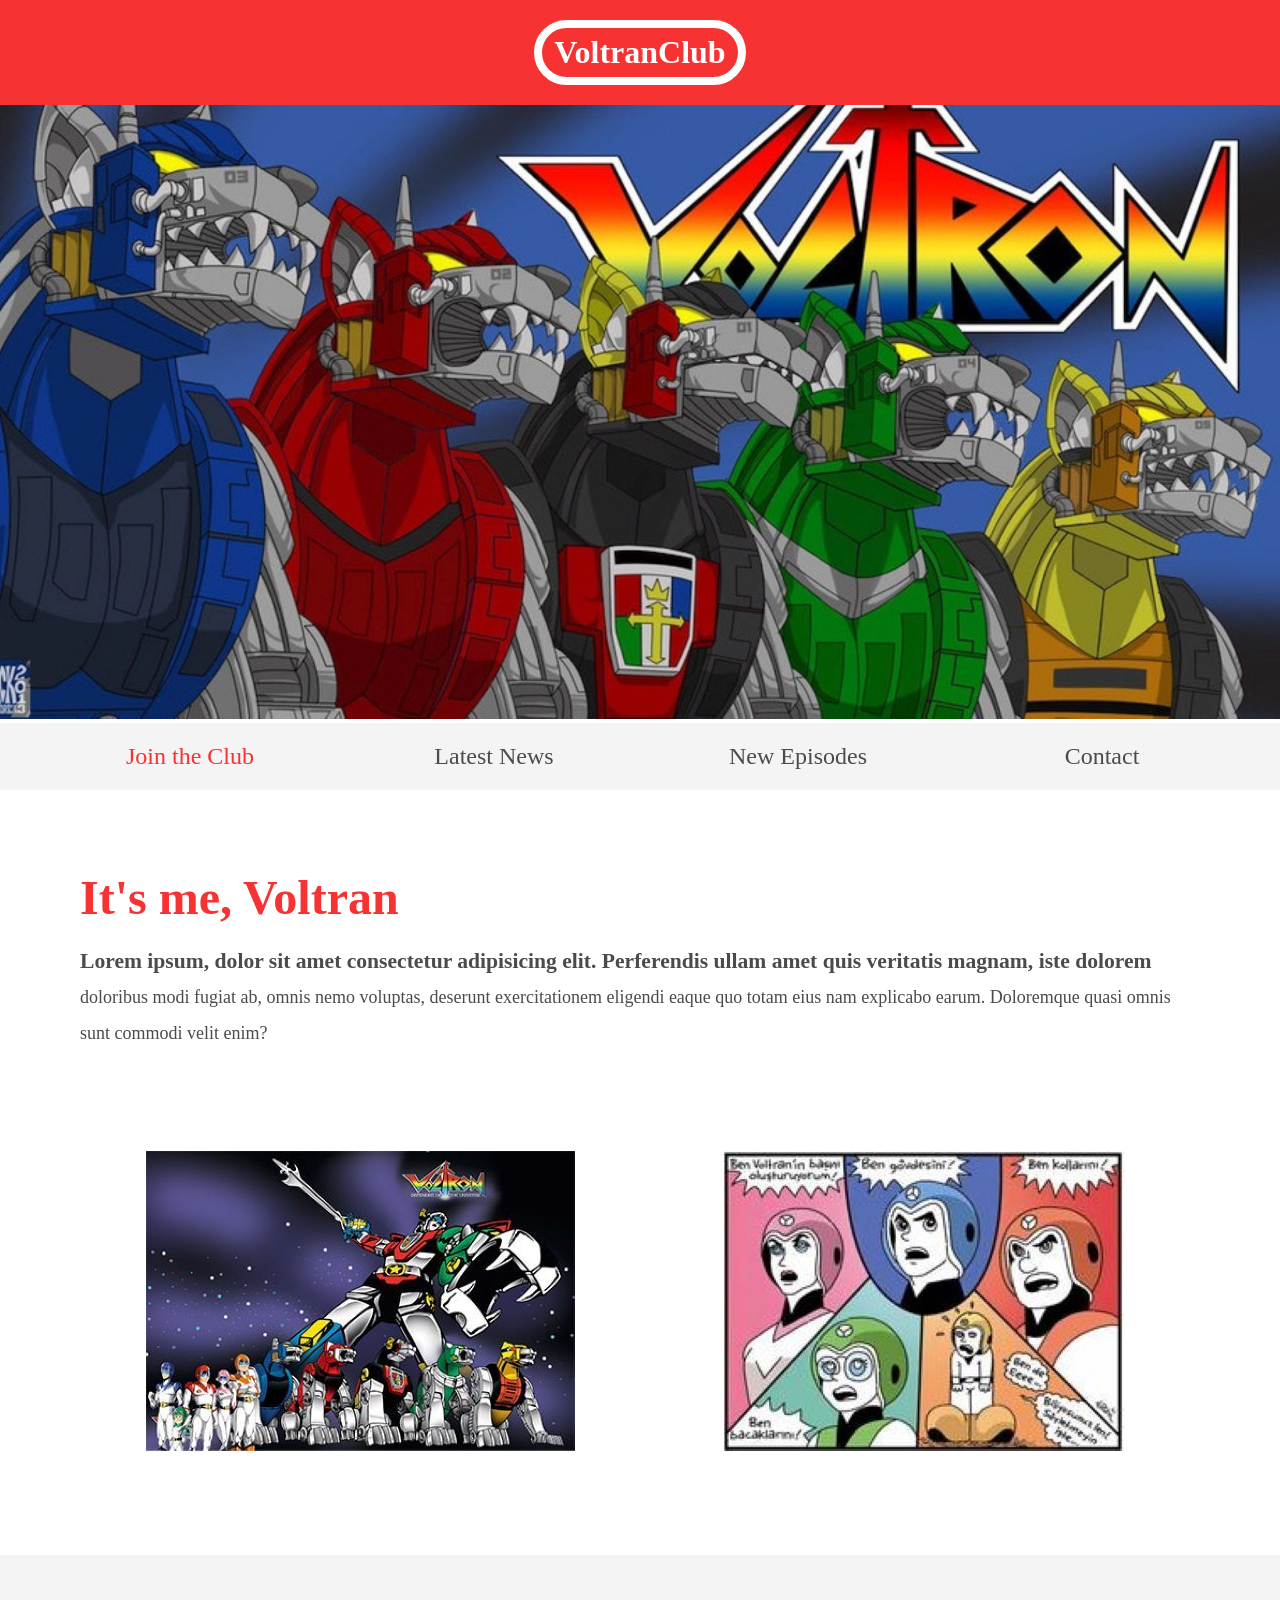
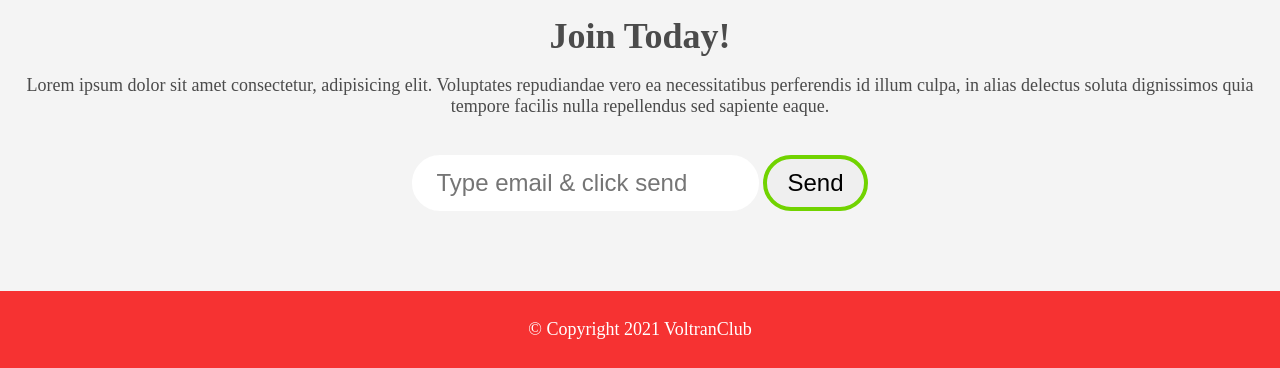
<file: index.html>
<!DOCTYPE html>
<html lang="en">
<head>
    <meta charset="UTF-8">
    <meta http-equiv="X-UA-Compatible" content="IE=edge">
    <meta name="viewport" content="width=device-width, initial-scale=1.0">
    <title>Voltran Club</title>
    <link rel="stylesheet" href="voltran.css">
</head>
<body>
    <header>
        <h1>VoltranClub</h1>
    </header>
    <section class="banner">
        <img src="./images/voltran.jpg" alt="Voltran">
    </section>
    <nav class="main-nav">
        <ul>
            <li><a href="#" class="join">Join the Club</a></li>
            <li><a href="#">Latest News</a></li>
            <li><a href="#">New Episodes</a></li>
            <li><a href="#">Contact</a></li>
        </ul>
    </nav>
    <main>
        <article>
            <h2>It's me, Voltran</h2>
            <p>Lorem ipsum, dolor sit amet consectetur adipisicing elit. Perferendis ullam amet quis veritatis magnam, iste dolorem doloribus modi fugiat ab, omnis nemo voluptas, deserunt exercitationem eligendi eaque quo totam eius nam explicabo earum. Doloremque quasi omnis sunt commodi velit enim?</p>
        </article>
        <ul class="images">
            <li><img src="./images/voltran2.jpg" alt="Voltran image one" ></li>
            <li><img src="./images/voltran3.jpg" alt="Voltran image two" ></li>
        </ul>
    </main>
    <section class="join">
        <h2>Join Today!</h2>
        <p>Lorem ipsum dolor sit amet consectetur, adipisicing elit. Voluptates repudiandae vero ea necessitatibus perferendis id illum culpa, in alias delectus soluta dignissimos quia tempore facilis nulla repellendus sed sapiente eaque.</p>
        <form action="xxx">
            <input type="email" name="email" placeholder="Type email & click send" required>
            <input type="submit" value="Send">
        </form>
    </section>
    <footer>
        <p class="copyright">&copy; Copyright 2021 VoltranClub</p>
    </footer>
</body>
</html>
</file>
<file: voltran.css>
body, ul, li, h1, h2, a{
    margin: 0;
    padding: 0;
    font-family: tahoma;
  }
  p{
    font-size: 18px;
  }
  header{
    background-color: #F63232;
    padding: 20px 0;
    text-align: center;
    position: fixed;
    width: 100%;
    top: 0;
    left: 0;
    z-index: 1;
  }
  header h1{
    color: white;
    border: 8px solid white;
    display: inline-block;
    padding: 6px 12px;
    border-radius: 36px;
  }
  .banner{
    position: relative;
  }
  .banner img{
    width: 100%;
  }
  nav{
    background: #F4F4F4;
    padding: 20px;
    position: sticky;
    top: 106px;
    z-index: 1;
  }
  nav ul{
    white-space: nowrap;
    max-width: 1200px;
    margin: 0 auto;
    text-align: center;
  }
  nav li{
    width: 25%;
    display: inline-block;
    font-size: 24px;
  }
  nav li a{
    text-decoration: none;
    color: #4B4B4B;
  }
  nav li a:hover{
    text-decoration: underline;
  }
  nav li a.join{
    color: #F63232;
  }
  main{
    max-width: 100%;
    width: 1200px;
    margin: 80px auto;
    padding: 0 40px;
    box-sizing: border-box;
  }
  article h2{
    color: #F63232;
    font-size: 48px;
  }
  article p{
    line-height: 2em;
    color: #4B4B4B;
  }
  article p::first-line{
    font-weight: bold;
    font-size: 1.2em;
  }
  .images{
    text-align: center;
    margin: 80px 0;
    white-space: nowrap;
  }
  .images li{
    display: inline-block;
    list-style-type: none;
    width: 40%;
    margin: 20px 5%;
    position: relative;
  }
  .images li:hover{
    top: -4px;
  }
  .images li img{
    max-width: 100%;
  }
  section.join{
    background: #F4F4F4;
    text-align: center;
    padding: 60px 20px;
    color: #4B4B4B;
  }
  section.join h2{
    font-size: 36px;
  }
  form input{
    margin: 20px 0;
    padding: 10px 20px;
    font-size: 24px;
    border-radius: 28px;
    border: 4px solid white;
  }
  form input:focus{
    border: 4px dashed #4B4B4B;
    outline: none;
  }
  form input:valid{
    border: 4px solid #71D300;
  }
  footer{
    background: #F63232;
    color: white;
    padding: 10px;
    text-align: center;
  }
  /* responsive styles */
  @media screen and (max-width: 1400px){
    .banner .welcome{
      font-size: 40px;
    }
  }
  @media screen and (max-width: 960px){
    .banner .welcome{
      font-size: 28px;
    }
    nav li{
      font-size: 18px;
    }
  }
  @media screen and (max-width: 700px){
    .banner .welcome{
      font-size: 20px;
      position: relative;
      text-align: center;
    }
    .banner .welcome br{
      display: none;
    }
    .banner .welcome span{
      font-size: 1em;
    }
    nav li{
      font-size: 18px;
    }
    .images li{
      width: 100%;
      display: block;
      margin: 20px auto;
    }
  }
  @media screen and (max-width: 560px){
    .banner .welcome{
      font-size: 20px;
      position: relative;
      text-align: center;
    }
    .banner .welcome br{
      display: none;
    }
    .banner .welcome span{
      font-size: 1em;
    }
    nav li{
      display: block;
      width: 100%;
      margin: 12px 0;
    }
    article h2{
      font-size: 36px;
    }
    header, nav{
      position: relative;
      top: 0;
    }
  }
</file>
